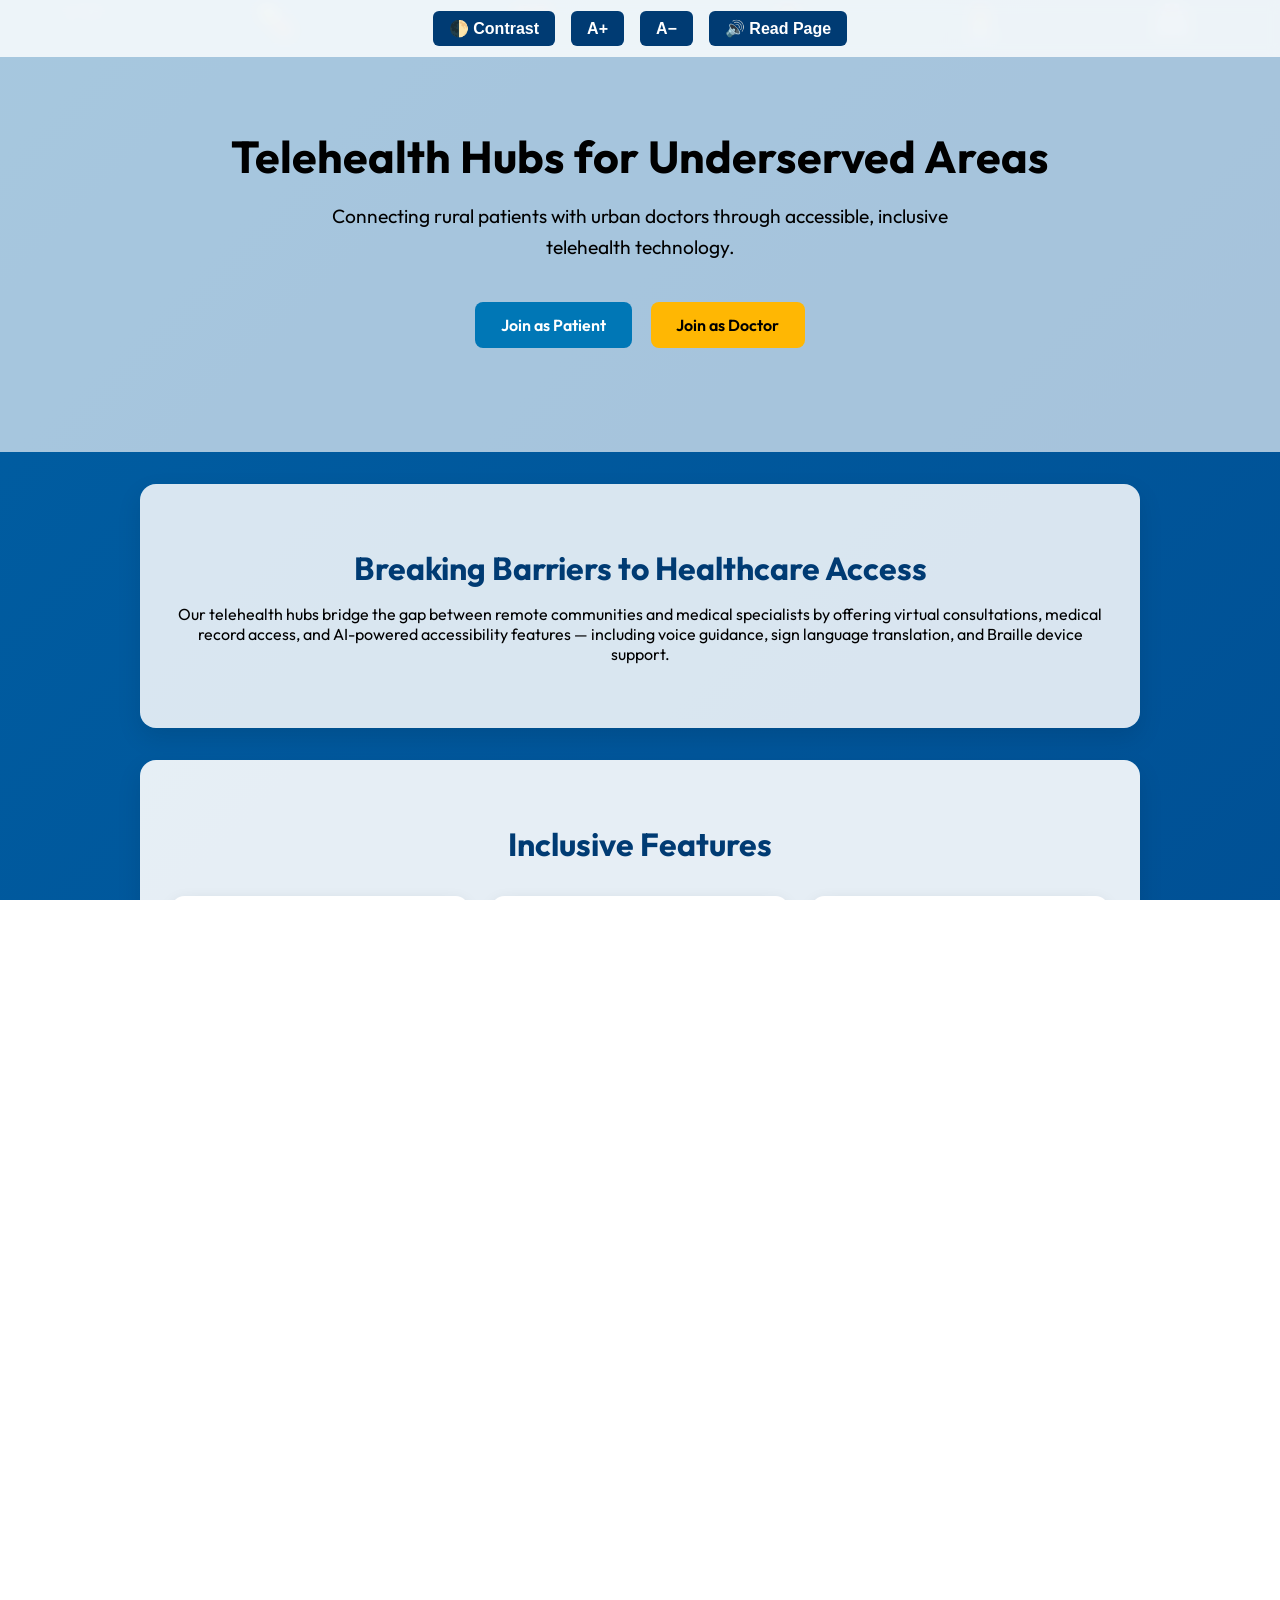
<file: index.html>
<!DOCTYPE html>
<html lang="en">
<head>
  <meta charset="UTF-8" />
  <meta name="viewport" content="width=device-width, initial-scale=1.0" />
  <title>Telehealth Hubs for Underserved Areas</title>
  <link href="https://fonts.googleapis.com/css2?family=Outfit:wght@400;500;700&display=swap" rel="stylesheet">
  <style>
    /* 🌎 Reset */
    * { margin: 0; padding: 0; box-sizing: border-box; }
    html, body {
      height: 100%;
      font-family: "Outfit", sans-serif;
      transition: font-size 0.3s ease;
      overflow-x: hidden;
    }

    /* 🎨 Animated Gradient Background */
    body {
      color: #000;
      background: linear-gradient(-45deg, #002855, #003b73, #004c91, #005fa3);
      background-size: 400% 400%;
      animation: gradientShift 15s ease infinite;
      position: relative;
    }

    @keyframes gradientShift {
      0% { background-position: 0% 50%; }
      50% { background-position: 100% 50%; }
      100% { background-position: 0% 50%; }
    }

    /* 💫 Floating Medical Icons */
    .floating-icons {
      position: fixed;
      top: 0;
      left: 0;
      width: 100%;
      height: 100%;
      overflow: hidden;
      z-index: 0;
      pointer-events: none;
    }

    .icon {
      position: absolute;
      font-size: 2rem;
      opacity: 0.25;
      animation: float 18s linear infinite;
      user-select: none;
    }

    @keyframes float {
      0% {
        transform: translateY(110vh) rotate(0deg);
        opacity: 0;
      }
      20% { opacity: 0.5; }
      80% { opacity: 0.5; }
      100% {
        transform: translateY(-10vh) rotate(360deg);
        opacity: 0;
      }
    }

    /* Random Positions */
    .icon:nth-child(1) { left: 5%; animation-delay: 0s; }
    .icon:nth-child(2) { left: 20%; animation-delay: 3s; }
    .icon:nth-child(3) { left: 40%; animation-delay: 6s; }
    .icon:nth-child(4) { left: 60%; animation-delay: 1s; }
    .icon:nth-child(5) { left: 75%; animation-delay: 4s; }
    .icon:nth-child(6) { left: 90%; animation-delay: 2s; }

    /* 🔲 Accessibility Toolbar */
    .accessibility-bar {
      position: fixed;
      top: 0;
      width: 100%;
      display: flex;
      justify-content: center;
      gap: 1rem;
      background: rgba(255, 255, 255, 0.8);
      backdrop-filter: blur(6px);
      padding: 0.7rem 0;
      z-index: 1000;
    }

    .accessibility-bar button {
      background: #003b73;
      color: white;
      border: none;
      padding: 0.5rem 1rem;
      border-radius: 6px;
      cursor: pointer;
      font-weight: 600;
      transition: transform 0.2s, background 0.3s;
    }

    .accessibility-bar button:hover {
      background: #005fa3;
      transform: scale(1.05);
    }

    /* 🏠 Hero Section */
    .hero {
      text-align: center;
      padding: 8rem 2rem 6rem;
      background-color: rgba(255, 255, 255, 0.65);
      background-blend-mode: overlay;
      z-index: 2;
      position: relative;
    }

    .hero h1 {
      font-size: 2.8rem;
      margin-bottom: 1rem;
      font-weight: 700;
      color: #000;
    }

    .hero p {
      max-width: 700px;
      margin: 0 auto 2rem;
      font-size: 1.2rem;
      line-height: 1.6;
    }

    .btn {
      text-decoration: none;
      display: inline-block;
      padding: 0.8rem 1.6rem;
      border-radius: 8px;
      font-weight: 600;
      margin: 0.5rem;
      transition: transform 0.3s, background 0.3s;
    }

    .btn.primary {
      background-color: #0077b6;
      color: #fff;
    }

    .btn.secondary {
      background-color: #ffb703;
      color: #000;
    }

    .btn:hover {
      transform: scale(1.1);
    }

    /* 💡 Sections */
    .about, .features, .cta {
      text-align: center;
      padding: 4rem 2rem;
      background: rgba(255,255,255,0.85);
      margin: 2rem auto;
      border-radius: 16px;
      max-width: 1000px;
      box-shadow: 0 10px 25px rgba(0,0,0,0.1);
      position: relative;
      z-index: 2;
    }

    .about h2, .features h2, .cta h2 {
      font-size: 2rem;
      color: #003b73;
      margin-bottom: 1rem;
    }

    .features {
      background: rgba(255,255,255,0.9);
    }

    .feature-grid {
      display: grid;
      grid-template-columns: repeat(auto-fit, minmax(240px, 1fr));
      gap: 1.5rem;
      margin-top: 2rem;
    }

    .feature-card {
      background: white;
      padding: 1.5rem;
      border-radius: 12px;
      box-shadow: 0 5px 15px rgba(0,0,0,0.1);
      transition: transform 0.3s ease;
    }

    .feature-card:hover {
      transform: translateY(-5px);
    }

    /* 🚀 CTA */
    .cta {
      background-color: #003b73;
      color: white;
    }

    .cta h2 { color: white; }

    /* ⚫ Footer */
    footer {
      text-align: center;
      padding: 1rem;
      background-color: #002855;
      color: white;
      font-size: 0.9rem;
      position: relative;
      z-index: 2;
    }

    /* 🔍 Zoomable Text */
    :root {
      --font-scale: 1;
    }
    body, h1, h2, h3, p, a, button {
      font-size: calc(1rem * var(--font-scale));
    }

    /* ♿ High Contrast Mode */
    .high-contrast {
      filter: invert(1) hue-rotate(180deg);
    }
  </style>
</head>
<body>
  <!-- 🩺 Floating Doctor-Themed Icons -->
  <div class="floating-icons">
    <div class="icon">🩺</div>
    <div class="icon">💊</div>
    <div class="icon">❤️</div>
    <div class="icon">👨‍⚕️</div>
    <div class="icon">👩‍⚕️</div>
    <div class="icon">🏥</div>
  </div>

  <!-- Accessibility Toolbar -->
  <div class="accessibility-bar">
    <button onclick="toggleContrast()">🌓 Contrast</button>
    <button onclick="increaseFont()">A+</button>
    <button onclick="decreaseFont()">A−</button>
    <button onclick="readPage()">🔊 Read Page</button>
  </div>

  <!-- Hero -->
  <header class="hero">
    <h1>Telehealth Hubs for Underserved Areas</h1>
    <p>Connecting rural patients with urban doctors through accessible, inclusive telehealth technology.</p>
    <div>
      <a href="signup.html" class="btn primary">Join as Patient</a>
      <a href="signup.html" class="btn secondary">Join as Doctor</a>
    </div>
  </header>

  <!-- About -->
  <section class="about">
    <h2>Breaking Barriers to Healthcare Access</h2>
    <p>Our telehealth hubs bridge the gap between remote communities and medical specialists by offering virtual consultations, medical record access, and AI-powered accessibility features — including voice guidance, sign language translation, and Braille device support.</p>
  </section>

  <!-- Features -->
  <section class="features">
    <h2>Inclusive Features</h2>
    <div class="feature-grid">
      <div class="feature-card"><h3>🎧 Audio Guidance</h3><p>Voice-assisted navigation and spoken feedback for visually impaired users.</p></div>
      <div class="feature-card"><h3>🤟 Sign Language Support</h3><p>AI-based live translation between sign language and speech for seamless communication.</p></div>
      <div class="feature-card"><h3>💊 Digital Health Records</h3><p>Secure, centralized medical records with read-aloud options.</p></div>
      <div class="feature-card"><h3>📶 Offline Access</h3><p>Access critical features even with limited connectivity using SMS or local caching.</p></div>
    </div>
  </section>

  <!-- CTA -->
  <section class="cta">
    <h2>Ready to Experience Inclusive Healthcare?</h2>
    <a href="signup.html" class="btn secondary">Get Started</a>
  </section>

  <!-- Footer -->
  <footer>© 2025 Telehealth Hubs for Underserved Areas | Inclusive, Secure, Accessible</footer>

  <!-- ♿ Accessibility JS -->
  <script>
    let fontScale = 1;

    function toggleContrast() {
      document.body.classList.toggle('high-contrast');
    }

    function increaseFont() {
      fontScale = Math.min(1.5, fontScale + 0.1);
      document.documentElement.style.setProperty('--font-scale', fontScale);
    }

    function decreaseFont() {
      fontScale = Math.max(0.8, fontScale - 0.1);
      document.documentElement.style.setProperty('--font-scale', fontScale);
    }

    function readPage() {
      const text = document.body.innerText;
      const utterance = new SpeechSynthesisUtterance(text);
      speechSynthesis.speak(utterance);
    }
  </script>
</body>
</html>
</file>
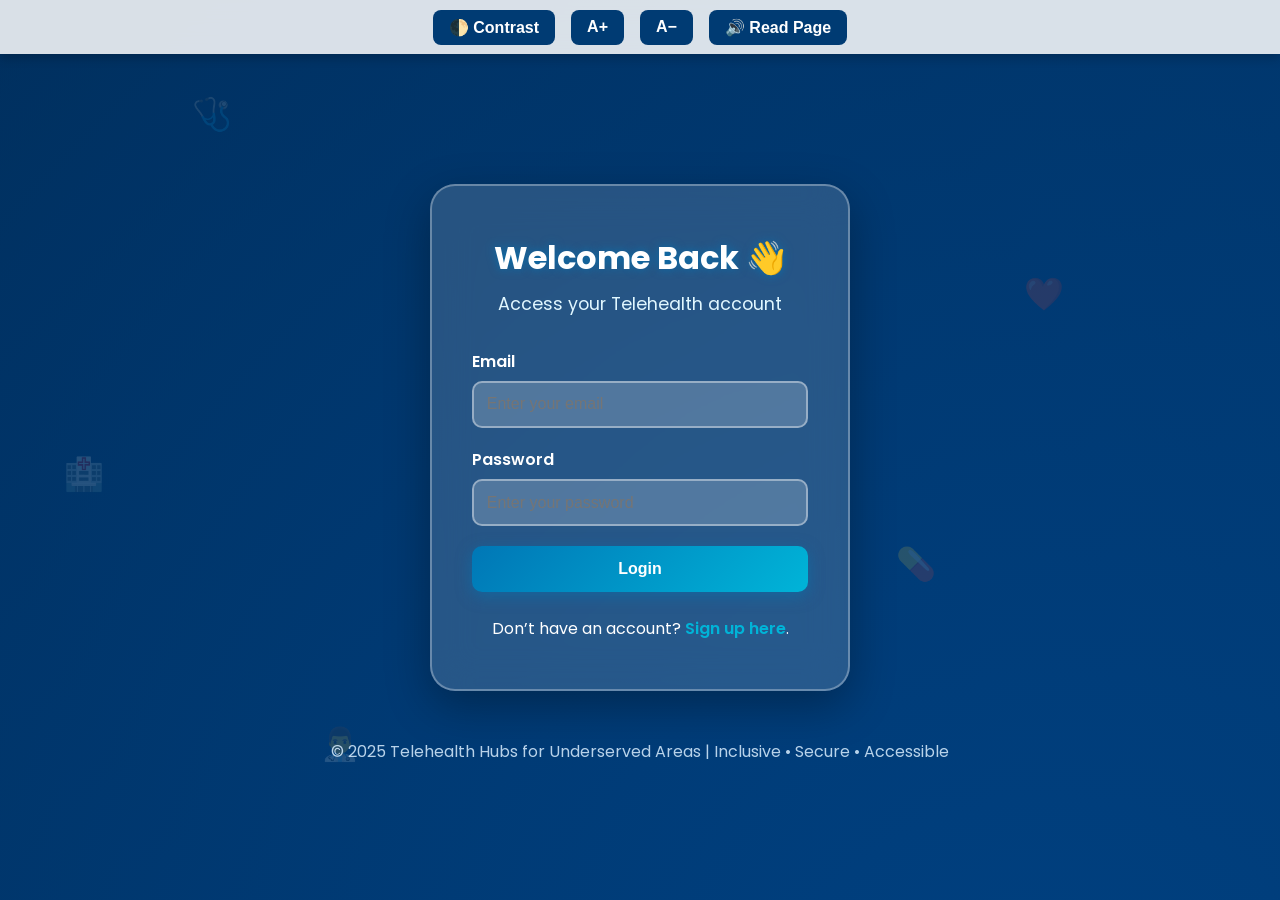
<file: dashboard.html>
<!DOCTYPE html>
<html lang="en">
<head>
  <meta charset="UTF-8" />
  <meta name="viewport" content="width=device-width, initial-scale=1.0" />
  <title>Telehealth Dashboard</title>

  <!-- Fonts & Icons -->
  <link rel="stylesheet" href="https://cdnjs.cloudflare.com/ajax/libs/font-awesome/6.5.0/css/all.min.css">
  <link href="https://fonts.googleapis.com/css2?family=Outfit:wght@400;500;600;700&display=swap" rel="stylesheet">

  <style>
    * { margin: 0; padding: 0; box-sizing: border-box; }

    body {
      font-family: "Outfit", sans-serif;
      color: #fff;
      min-height: 100vh;
      overflow-x: hidden;
      position: relative;
      background: linear-gradient(-45deg, #001f3f, #003566, #005f73, #0a9396);
      background-size: 400% 400%;
      animation: gradientMove 12s ease infinite;
    }

    @keyframes gradientMove {
      0% { background-position: 0% 50%; }
      50% { background-position: 100% 50%; }
      100% { background-position: 0% 50%; }
    }

    /* 🌈 Floating Doctor Icons */
    .floating-icon {
      position: absolute;
      font-size: 2.5rem;
      opacity: 0.15;
      color: #94d2bd;
      animation: floatIcons 15s infinite ease-in-out;
      z-index: 1;
    }

    @keyframes floatIcons {
      0% { transform: translateY(0) rotate(0deg); }
      50% { transform: translateY(-50px) rotate(20deg); }
      100% { transform: translateY(0) rotate(0deg); }
    }

    /* Random icon placements */
    .icon1 { top: 10%; left: 15%; animation-delay: 0s; }
    .icon2 { top: 25%; left: 75%; animation-delay: 2s; }
    .icon3 { top: 60%; left: 20%; animation-delay: 4s; }
    .icon4 { top: 80%; left: 65%; animation-delay: 6s; }
    .icon5 { top: 40%; left: 45%; animation-delay: 1s; }
    .icon6 { top: 15%; left: 55%; animation-delay: 3s; }

    /* 🏥 Header */
    .dashboard-header {
      text-align: center;
      padding: 4rem 2rem 1.5rem;
      z-index: 10;
      position: relative;
    }

    .dashboard-header h1 {
      font-size: 2.8rem;
      font-weight: 700;
      margin-bottom: 0.5rem;
      color: #e0fbfc;
      text-shadow: 0 2px 15px rgba(0, 0, 0, 0.4);
    }

    .dashboard-header p {
      color: #cddafd;
      font-size: 1.2rem;
      font-weight: 500;
      letter-spacing: 0.4px;
    }

    .logout-btn {
      background: linear-gradient(135deg, #ee9b00, #ca6702);
      border: none;
      color: #fff;
      font-weight: 600;
      padding: 0.8rem 1.6rem;
      border-radius: 12px;
      cursor: pointer;
      transition: all 0.3s ease;
      margin-top: 1.5rem;
      box-shadow: 0 4px 10px rgba(255, 183, 3, 0.3);
    }

    .logout-btn:hover {
      transform: scale(1.07);
      background: linear-gradient(135deg, #ffb703, #fb8500);
    }

    /* 📊 Dashboard Content */
    .dashboard-content {
      padding: 3rem 3rem 5rem;
      display: grid;
      grid-template-columns: repeat(auto-fit, minmax(300px, 1fr));
      gap: 2rem;
      max-width: 1200px;
      margin: 0 auto;
      position: relative;
      z-index: 5;
    }

    .dashboard-card {
      background: rgba(255, 255, 255, 0.15);
      border-radius: 20px;
      padding: 2.4rem 1.8rem;
      text-align: center;
      box-shadow: 0 8px 25px rgba(0, 0, 0, 0.3);
      transition: all 0.4s ease;
      backdrop-filter: blur(10px);
    }

    .dashboard-card:hover {
      transform: translateY(-10px) scale(1.02);
      background: rgba(255, 255, 255, 0.25);
      box-shadow: 0 12px 30px rgba(0, 0, 0, 0.4);
    }

    .dashboard-card i {
      font-size: 2.8rem;
      color: #00b4d8;
      margin-bottom: 1rem;
      transition: transform 0.3s ease;
    }

    .dashboard-card:hover i {
      transform: scale(1.15) rotate(8deg);
      color: #48cae4;
    }

    .dashboard-card h3 {
      font-size: 1.4rem;
      font-weight: 600;
      color: #f1faee;
      margin-bottom: 0.6rem;
    }

    .dashboard-card p {
      color: #e0fbfc;
      font-size: 1rem;
      margin-bottom: 1.2rem;
      line-height: 1.5;
    }

    .btn.primary {
      display: inline-block;
      background: linear-gradient(135deg, #00b4d8, #0077b6);
      color: #fff;
      padding: 0.7rem 1.5rem;
      border-radius: 10px;
      text-decoration: none;
      font-weight: 600;
      transition: all 0.3s;
      box-shadow: 0 4px 12px rgba(0, 183, 255, 0.3);
    }

    .btn.primary:hover {
      background: linear-gradient(135deg, #ffb703, #fb8500);
      transform: translateY(-4px);
      box-shadow: 0 6px 20px rgba(255, 193, 7, 0.4);
    }

    /* ♿ Accessibility */
    .accessibility-bar {
      position: fixed;
      bottom: 20px;
      right: 25px;
      display: flex;
      gap: 0.6rem;
      z-index: 1000;
    }

    .accessibility-bar button {
      background: rgba(255,255,255,0.2);
      border: none;
      color: #fff;
      font-weight: bold;
      border-radius: 10px;
      padding: 0.6rem 1rem;
      backdrop-filter: blur(10px);
      cursor: pointer;
      transition: 0.3s ease;
    }

    .accessibility-bar button:hover {
      background: rgba(255,255,255,0.6);
      color: #001f3f;
    }

    footer {
      text-align: center;
      padding: 2rem;
      font-size: 0.9rem;
      color: #cce3f0;
      opacity: 0.9;
    }

    .high-contrast {
      filter: invert(1) hue-rotate(180deg);
    }
  </style>
</head>
<body>
  <!-- 🌟 Floating Doctor-Themed Icons -->
  <i class="fa-solid fa-stethoscope floating-icon icon1"></i>
  <i class="fa-solid fa-pills floating-icon icon2"></i>
  <i class="fa-solid fa-syringe floating-icon icon3"></i>
  <i class="fa-solid fa-heart-pulse floating-icon icon4"></i>
  <i class="fa-solid fa-user-nurse floating-icon icon5"></i>
  <i class="fa-solid fa-microscope floating-icon icon6"></i>

  <!-- 🏥 Dashboard Header -->
  <header class="dashboard-header">
    <h1 id="welcomeMessage">Welcome to Your Dashboard</h1>
    <p id="userRoleMessage">Empowering healthcare through connection 🌍</p>
    <button class="logout-btn"><i class="fa-solid fa-right-from-bracket"></i> Logout</button>
  </header>

  <!-- 📊 Dashboard Content -->
  <section class="dashboard-content">
    <div class="dashboard-card">
      <i class="fa-solid fa-calendar-days"></i>
      <h3>Upcoming Appointments</h3>
      <p>You have no upcoming appointments yet.</p>
      <a href="#" class="btn primary">Book Now</a>
    </div>

    <div class="dashboard-card">
      <i class="fa-solid fa-notes-medical"></i>
      <h3>Medical Records</h3>
      <p>Access your secure medical documents anytime.</p>
      <a href="#" class="btn primary">View Records</a>
    </div>

    <div class="dashboard-card">
      <i class="fa-solid fa-brain"></i>
      <h3>AI Symptom Checker</h3>
      <p>Let our AI help you identify possible conditions.</p>
      <a href="#" class="btn primary">Start Check</a>
    </div>

    <div class="dashboard-card">
      <i class="fa-solid fa-user-md"></i>
      <h3>Find Specialists</h3>
      <p>Connect with certified professionals instantly.</p>
      <a href="#" class="btn primary">Search Now</a>
    </div>

    <div class="dashboard-card">
      <i class="fa-solid fa-comments"></i>
      <h3>Community Forum</h3>
      <p>Join discussions with other patients and doctors.</p>
      <a href="#" class="btn primary">Join Forum</a>
    </div>

    <div class="dashboard-card">
      <i class="fa-solid fa-headset"></i>
      <h3>Support</h3>
      <p>Need help? Our team is available 24/7.</p>
      <a href="#" class="btn primary">Contact Support</a>
    </div>
  </section>

  <!-- ♿ Accessibility Controls -->
  <div class="accessibility-bar">
    <button onclick="toggleContrast()">🌓</button>
    <button onclick="increaseFont()">A+</button>
    <button onclick="decreaseFont()">A−</button>
    <button onclick="readPage()">🔊</button>
  </div>

  <footer>
    © 2025 Telehealth Hubs for Underserved Areas | Inclusive, Secure, Accessible
  </footer>

  <script>
    // Accessibility
    let fontSize = 100;
    function toggleContrast(){document.body.classList.toggle('high-contrast');}
    function increaseFont(){fontSize+=10;document.body.style.fontSize=fontSize+'%';}
    function decreaseFont(){fontSize=Math.max(80,fontSize-10);document.body.style.fontSize=fontSize+'%';}
    function readPage(){const text=document.body.innerText;const u=new SpeechSynthesisUtterance(text);speechSynthesis.speak(u);}

    // User greeting
    document.addEventListener("DOMContentLoaded", ()=>{
      const userName = localStorage.getItem("telehealthUser");
      const userRole = localStorage.getItem("telehealthRole");
      if(!userName){ window.location.href="login.html"; return; }
      document.getElementById("welcomeMessage").textContent = `Welcome, ${userName}!`;
      document.getElementById("userRoleMessage").textContent = `You are logged in as a ${userRole}. Explore your features below.`;
    });

    // Logout
    document.querySelector(".logout-btn").addEventListener("click", ()=>{
      localStorage.removeItem("telehealthUser");
      localStorage.removeItem("telehealthRole");
      window.location.href = "login.html";
    });
  </script>
</body>
</html>
</file>
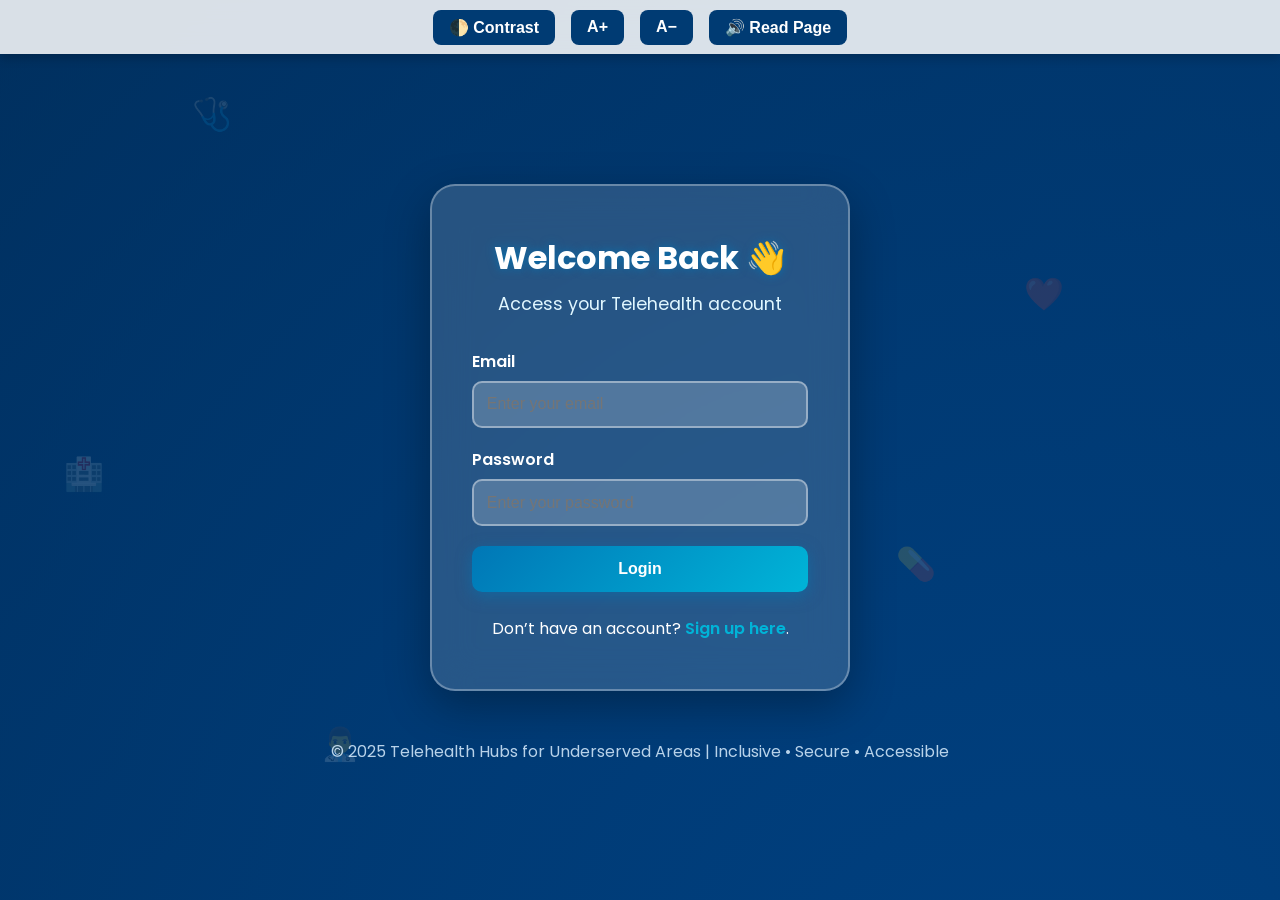
<file: login.html>
<!DOCTYPE html>
<html lang="en">
<head>
  <meta charset="UTF-8" />
  <meta name="viewport" content="width=device-width, initial-scale=1.0" />
  <title>Login | Telehealth Hubs</title>
  <link href="https://fonts.googleapis.com/css2?family=Poppins:wght@400;600;700&display=swap" rel="stylesheet" />

  <style>
    /* RESET */
    * { margin: 0; padding: 0; box-sizing: border-box; }

    html, body {
      height: 100%;
      font-family: "Poppins", sans-serif;
      overflow-x: hidden;
      transition: font-size 0.3s ease;
    }

    /* 🌌 Animated Parallax Gradient Background */
    body {
      background: radial-gradient(circle at 20% 30%, #004080, transparent 70%),
                  radial-gradient(circle at 80% 70%, #002855, transparent 60%),
                  linear-gradient(135deg, #001a33, #002b55, #003b73, #004c91, #0061a8);
      background-size: 400% 400%;
      animation: moveGradient 18s ease infinite;
      display: flex;
      flex-direction: column;
      justify-content: center;
      align-items: center;
      color: #000;
      padding-top: 80px; /* Space for toolbar */
      position: relative;
      min-height: 100vh;
    }

    @keyframes moveGradient {
      0% { background-position: 0% 50%; }
      50% { background-position: 100% 50%; }
      100% { background-position: 0% 50%; }
    }

    /* ✨ Floating Doctor Icons */
    .medical-icons span {
      position: absolute;
      font-size: 2rem;
      opacity: 0.15;
      color: #fff;
      animation: float 12s linear infinite;
      user-select: none;
    }
    .medical-icons span:nth-child(1) { top: 10%; left: 15%; animation-delay: 0s; }
    .medical-icons span:nth-child(2) { top: 60%; left: 70%; animation-delay: 2s; }
    .medical-icons span:nth-child(3) { top: 30%; left: 80%; animation-delay: 4s; }
    .medical-icons span:nth-child(4) { top: 80%; left: 25%; animation-delay: 6s; }
    .medical-icons span:nth-child(5) { top: 50%; left: 5%; animation-delay: 8s; }

    @keyframes float {
      0% { transform: translateY(0); opacity: 0.2; }
      50% { transform: translateY(-20px); opacity: 0.4; }
      100% { transform: translateY(0); opacity: 0.2; }
    }

    /* ♿ Accessibility Toolbar */
    .accessibility-bar {
      position: fixed;
      top: 0;
      left: 0;
      width: 100%;
      display: flex;
      justify-content: center;
      gap: 1rem;
      padding: 0.6rem 0;
      background: rgba(255, 255, 255, 0.85);
      backdrop-filter: blur(10px);
      box-shadow: 0 4px 10px rgba(0,0,0,0.2);
      z-index: 999;
    }

    .accessibility-bar button {
      background: #003b73;
      color: #fff;
      border: none;
      padding: 0.5rem 1rem;
      border-radius: 8px;
      font-weight: 600;
      cursor: pointer;
      transition: all 0.3s ease;
    }
    .accessibility-bar button:hover {
      transform: scale(1.1);
      background: #0077b6;
      box-shadow: 0 0 10px rgba(0,119,182,0.5);
    }

    /* 💎 Login Card */
    .form-section {
      position: relative;
      z-index: 2;
      background: rgba(255, 255, 255, 0.15);
      border: 2px solid rgba(255, 255, 255, 0.3);
      backdrop-filter: blur(20px);
      border-radius: 25px;
      box-shadow: 0 15px 45px rgba(0,0,0,0.3);
      max-width: 420px;
      width: 90%;
      padding: 3rem 2.5rem;
      text-align: center;
      color: #000;
      animation: fadeUp 1.3s ease;
      margin-bottom: 3rem;
    }

    @keyframes fadeUp {
      from { opacity: 0; transform: translateY(40px); }
      to { opacity: 1; transform: translateY(0); }
    }

    .form-section h1 {
      font-size: 2rem;
      color: #fff;
      text-shadow: 0 0 10px rgba(0, 119, 182, 0.8);
      margin-bottom: 0.6rem;
      font-weight: 700;
    }

    .form-subtitle {
      font-size: 1.1rem;
      color: #e0f7ff;
      margin-bottom: 2rem;
    }

    /* 🧩 Form Inputs */
    .login-form {
      display: flex;
      flex-direction: column;
      text-align: left;
    }

    label {
      font-weight: 600;
      color: #fff;
      margin-bottom: 0.4rem;
    }

    input {
      padding: 0.8rem;
      border: 2px solid rgba(255, 255, 255, 0.4);
      background: rgba(255, 255, 255, 0.2);
      border-radius: 10px;
      margin-bottom: 1.2rem;
      font-size: 1rem;
      color: #000;
      outline: none;
      transition: all 0.3s ease;
    }

    input:focus {
      border-color: #00b4d8;
      box-shadow: 0 0 12px rgba(0,180,216,0.5);
      background: rgba(255,255,255,0.4);
    }

    .btn.primary {
      background: linear-gradient(135deg, #0077b6, #00b4d8);
      color: #fff;
      border: none;
      padding: 0.9rem 1.5rem;
      border-radius: 10px;
      font-weight: 600;
      cursor: pointer;
      transition: all 0.3s ease;
      font-size: 1rem;
      box-shadow: 0 4px 15px rgba(0, 119, 182, 0.5);
    }

    .btn.primary:hover {
      transform: scale(1.05);
      box-shadow: 0 0 25px rgba(0, 180, 216, 0.8);
    }

    .form-link {
      margin-top: 1.5rem;
      text-align: center;
      color: #fff;
    }

    .form-link a {
      color: #00b4d8;
      font-weight: 600;
      text-decoration: none;
    }

    .form-link a:hover {
      text-decoration: underline;
    }

    /* ⚫ Footer */
    footer {
      text-align: center;
      color: #cde4f7;
      font-size: 0.9rem;
      opacity: 0.9;
      z-index: 2;
      padding-bottom: 2rem;
    }

    /* 🔍 Zoomable Text */
    :root { --font-scale: 1; }
    body, h1, h2, h3, p, a, label, input, button {
      font-size: calc(1rem * var(--font-scale));
    }

    /* ♿ High Contrast Mode */
    .high-contrast {
      filter: invert(1) hue-rotate(180deg);
    }
  </style>
</head>
<body>
  <!-- Floating Doctor Icons -->
  <div class="medical-icons">
    <span>🩺</span>
    <span>💊</span>
    <span>❤️</span>
    <span>👨‍⚕️</span>
    <span>🏥</span>
  </div>

  <!-- Accessibility Toolbar -->
  <div class="accessibility-bar">
    <button onclick="toggleContrast()">🌓 Contrast</button>
    <button onclick="increaseFont()">A+</button>
    <button onclick="decreaseFont()">A−</button>
    <button onclick="readPage()">🔊 Read Page</button>
  </div>

  <!-- Login Form -->
  <section class="form-section">
    <h1>Welcome Back 👋</h1>
    <p class="form-subtitle">Access your Telehealth account</p>

    <form id="loginForm" class="login-form">
      <label for="email">Email</label>
      <input type="email" id="email" placeholder="Enter your email" required />

      <label for="password">Password</label>
      <input type="password" id="password" placeholder="Enter your password" required />

      <button type="submit" class="btn primary">Login</button>

      <p class="form-link">
        Don’t have an account? <a href="signup.html">Sign up here</a>.
      </p>
    </form>
  </section>

  <!-- Footer -->
  <footer>
    <p>© 2025 Telehealth Hubs for Underserved Areas | Inclusive • Secure • Accessible</p>
  </footer>

  <!-- Accessibility + Login Script -->
  <script>
    let fontScale = 1;
    function toggleContrast() {
      document.body.classList.toggle("high-contrast");
    }
    function increaseFont() {
      fontScale = Math.min(1.6, fontScale + 0.1);
      document.documentElement.style.setProperty("--font-scale", fontScale);
    }
    function decreaseFont() {
      fontScale = Math.max(0.8, fontScale - 0.1);
      document.documentElement.style.setProperty("--font-scale", fontScale);
    }
    function readPage() {
      const text = document.body.innerText;
      const utterance = new SpeechSynthesisUtterance(text);
      speechSynthesis.speak(utterance);
    }

    /* ✅ Login Logic */
    document.getElementById("loginForm").addEventListener("submit", function (e) {
      e.preventDefault();

      const email = document.getElementById("email").value.trim().toLowerCase();
      const password = document.getElementById("password").value.trim();

      const users = JSON.parse(localStorage.getItem("telehealthUsers") || "[]");

      const user = users.find(
        (u) => u.email.toLowerCase() === email && u.password === password
      );

      if (user) {
        alert("✅ Login successful!");
        localStorage.setItem("telehealthUser", user.name);
        localStorage.setItem("telehealthRole", user.role);
        window.location.href = "dashboard.html";
      } else {
        alert("❌ Invalid email or password. Please try again or sign up first.");
      }
    });
  </script>
</body>
</html>
</file>
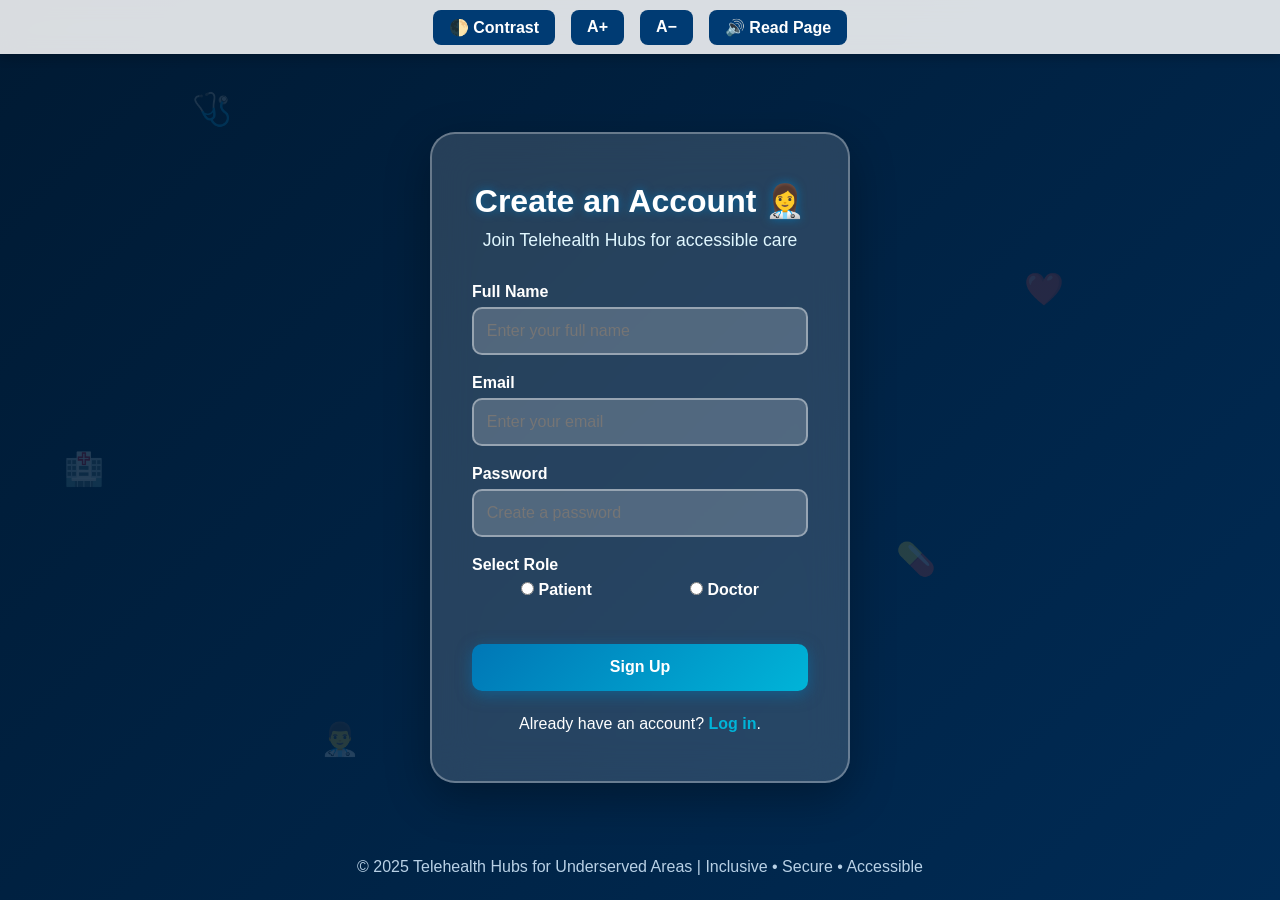
<file: signup.html>
<style>
  /* RESET */
  * { margin: 0; padding: 0; box-sizing: border-box; }

  html, body {
    height: 100%;
    font-family: "Poppins", sans-serif;
    overflow-x: hidden;
    transition: font-size 0.3s ease;
  }

  /* 🌌 Animated Gradient Background */
  body {
    background: linear-gradient(135deg, #001a33, #002b55, #004080, #005599);
    background-size: 300% 300%;
    animation: gradientShift 15s ease infinite;
    color: #fff;
    display: flex;
    flex-direction: column;
    align-items: center;
    justify-content: flex-start;
    padding-top: 100px; /* creates space for toolbar */
    min-height: 100vh;
  }

  @keyframes gradientShift {
    0% { background-position: 0% 50%; }
    50% { background-position: 100% 50%; }
    100% { background-position: 0% 50%; }
  }

  /* 🩺 Floating Doctor Icons */
  .medical-icons span {
    position: absolute;
    font-size: 2rem;
    opacity: 0.15;
    animation: float 12s linear infinite;
    color: #fff;
    user-select: none;
  }

  .medical-icons span:nth-child(1) { top: 10%; left: 15%; animation-delay: 0s; }
  .medical-icons span:nth-child(2) { top: 60%; left: 70%; animation-delay: 2s; }
  .medical-icons span:nth-child(3) { top: 30%; left: 80%; animation-delay: 4s; }
  .medical-icons span:nth-child(4) { top: 80%; left: 25%; animation-delay: 6s; }
  .medical-icons span:nth-child(5) { top: 50%; left: 5%; animation-delay: 8s; }

  @keyframes float {
    0% { transform: translateY(0); opacity: 0.2; }
    50% { transform: translateY(-20px); opacity: 0.4; }
    100% { transform: translateY(0); opacity: 0.2; }
  }

  /* ♿ Accessibility Toolbar */
  .accessibility-bar {
    position: fixed;
    top: 0;
    left: 0;
    width: 100%;
    display: flex;
    justify-content: center;
    gap: 1rem;
    padding: 0.6rem 0;
    background: rgba(255, 255, 255, 0.85);
    backdrop-filter: blur(10px);
    box-shadow: 0 4px 10px rgba(0,0,0,0.2);
    z-index: 999;
  }

  .accessibility-bar button {
    background: #003b73;
    color: #fff;
    border: none;
    padding: 0.5rem 1rem;
    border-radius: 8px;
    font-weight: 600;
    cursor: pointer;
    transition: all 0.3s ease;
  }

  .accessibility-bar button:hover {
    transform: scale(1.1);
    background: #0077b6;
    box-shadow: 0 0 10px rgba(0,119,182,0.5);
  }

  /* 💎 Signup Form Card */
  .form-section {
    position: relative;
    z-index: 2;
    background: rgba(255, 255, 255, 0.15);
    border: 2px solid rgba(255, 255, 255, 0.3);
    backdrop-filter: blur(20px);
    border-radius: 25px;
    box-shadow: 0 15px 45px rgba(0,0,0,0.3);
    max-width: 420px;
    width: 90%;
    padding: 3rem 2.5rem;
    text-align: center;
    margin: 2rem auto;
    animation: fadeUp 1.3s ease;
  }

  @keyframes fadeUp {
    from { opacity: 0; transform: translateY(40px); }
    to { opacity: 1; transform: translateY(0); }
  }

  .form-section h1 {
    font-size: 2rem;
    color: #fff;
    text-shadow: 0 0 10px rgba(0, 119, 182, 0.8);
    margin-bottom: 0.6rem;
    font-weight: 700;
  }

  .form-subtitle {
    font-size: 1.1rem;
    color: #e0f7ff;
    margin-bottom: 2rem;
  }

  /* 🧩 Form Inputs */
  .signup-form {
    display: flex;
    flex-direction: column;
    text-align: left;
  }

  label {
    font-weight: 600;
    color: #fff;
    margin-bottom: 0.4rem;
  }

  input {
    padding: 0.8rem;
    border: 2px solid rgba(255, 255, 255, 0.4);
    background: rgba(255, 255, 255, 0.2);
    border-radius: 10px;
    margin-bottom: 1.2rem;
    font-size: 1rem;
    color: #000;
    outline: none;
    transition: all 0.3s ease;
  }

  input:focus {
    border-color: #00b4d8;
    box-shadow: 0 0 12px rgba(0,180,216,0.5);
    background: rgba(255,255,255,0.4);
  }

  .role-select {
    display: flex;
    justify-content: space-around;
    margin-bottom: 1.5rem;
  }

  .role-select label {
    font-weight: 600;
    color: #fff;
  }

  /* 🌟 Button */
  .btn.primary {
    background: linear-gradient(135deg, #0077b6, #00b4d8);
    color: #fff;
    border: none;
    padding: 0.9rem 1.5rem;
    border-radius: 10px;
    font-weight: 600;
    cursor: pointer;
    transition: all 0.3s ease;
    font-size: 1rem;
    box-shadow: 0 4px 15px rgba(0, 119, 182, 0.5);
  }

  .btn.primary:hover {
    transform: scale(1.05);
    box-shadow: 0 0 25px rgba(0, 180, 216, 0.8);
  }

  .form-link {
    margin-top: 1.5rem;
    text-align: center;
    color: #fff;
  }

  .form-link a {
    color: #00b4d8;
    font-weight: 600;
    text-decoration: none;
  }

  .form-link a:hover {
    text-decoration: underline;
  }

  /* ⚫ Footer */
  footer {
    margin-top: auto;
    text-align: center;
    color: #cde4f7;
    font-size: 0.9rem;
    padding: 1.5rem;
    opacity: 0.9;
    z-index: 2;
  }

  /* 🔍 Zoomable Text */
  :root {
    --font-scale: 1;
  }
  body, h1, h2, h3, p, a, label, input, button {
    font-size: calc(1rem * var(--font-scale));
  }

  /* ♿ High Contrast Mode */
  .high-contrast {
    filter: invert(1) hue-rotate(180deg);
  }
</style>

<body>
  <!-- Floating Doctor Icons -->
  <div class="medical-icons">
    <span>🩺</span>
    <span>💊</span>
    <span>❤️</span>
    <span>👨‍⚕️</span>
    <span>🏥</span>
  </div>

  <!-- Accessibility Toolbar -->
  <div class="accessibility-bar">
    <button onclick="toggleContrast()">🌓 Contrast</button>
    <button onclick="increaseFont()">A+</button>
    <button onclick="decreaseFont()">A−</button>
    <button onclick="readPage()">🔊 Read Page</button>
  </div>

  <!-- Signup Form -->
  <section class="form-section">
    <h1>Create an Account 👩‍⚕️</h1>
    <p class="form-subtitle">Join Telehealth Hubs for accessible care</p>

    <form id="signupForm" class="signup-form">
      <label for="name">Full Name</label>
      <input type="text" id="name" placeholder="Enter your full name" required />

      <label for="email">Email</label>
      <input type="email" id="email" placeholder="Enter your email" required />

      <label for="password">Password</label>
      <input type="password" id="password" placeholder="Create a password" required />

      <label>Select Role</label>
      <div class="role-select">
        <label><input type="radio" name="role" value="Patient" required /> Patient</label>
        <label><input type="radio" name="role" value="Doctor" required /> Doctor</label>
      </div>

      <button type="submit" class="btn primary">Sign Up</button>
      <p class="form-link">Already have an account? <a href="login.html">Log in</a>.</p>
    </form>
  </section>

  <footer>
    <p>© 2025 Telehealth Hubs for Underserved Areas | Inclusive • Secure • Accessible</p>
  </footer>

  <script>
    // ♿ Accessibility
    let fontScale = 1;
    function toggleContrast(){document.body.classList.toggle('high-contrast');}
    function increaseFont(){fontScale=Math.min(1.6,fontScale+0.1);document.documentElement.style.setProperty('--font-scale',fontScale);}
    function decreaseFont(){fontScale=Math.max(0.8,fontScale-0.1);document.documentElement.style.setProperty('--font-scale',fontScale);}
    function readPage(){const text=document.body.innerText;const utterance=new SpeechSynthesisUtterance(text);speechSynthesis.speak(utterance);}

    // ✅ Signup Logic
    document.getElementById("signupForm").addEventListener("submit",function(e){
      e.preventDefault();
      const name=document.getElementById("name").value.trim();
      const email=document.getElementById("email").value.trim();
      const password=document.getElementById("password").value.trim();
      const role=document.querySelector("input[name='role']:checked").value;
      const users=JSON.parse(localStorage.getItem("telehealthUsers")||"[]");
      users.push({name,email,password,role});
      localStorage.setItem("telehealthUsers",JSON.stringify(users));
      localStorage.setItem("telehealthUser",name);
      localStorage.setItem("telehealthRole",role);
      alert("✅ Account created successfully!");
      window.location.href="dashboard.html";
    });
  </script>
</body>
</file>
